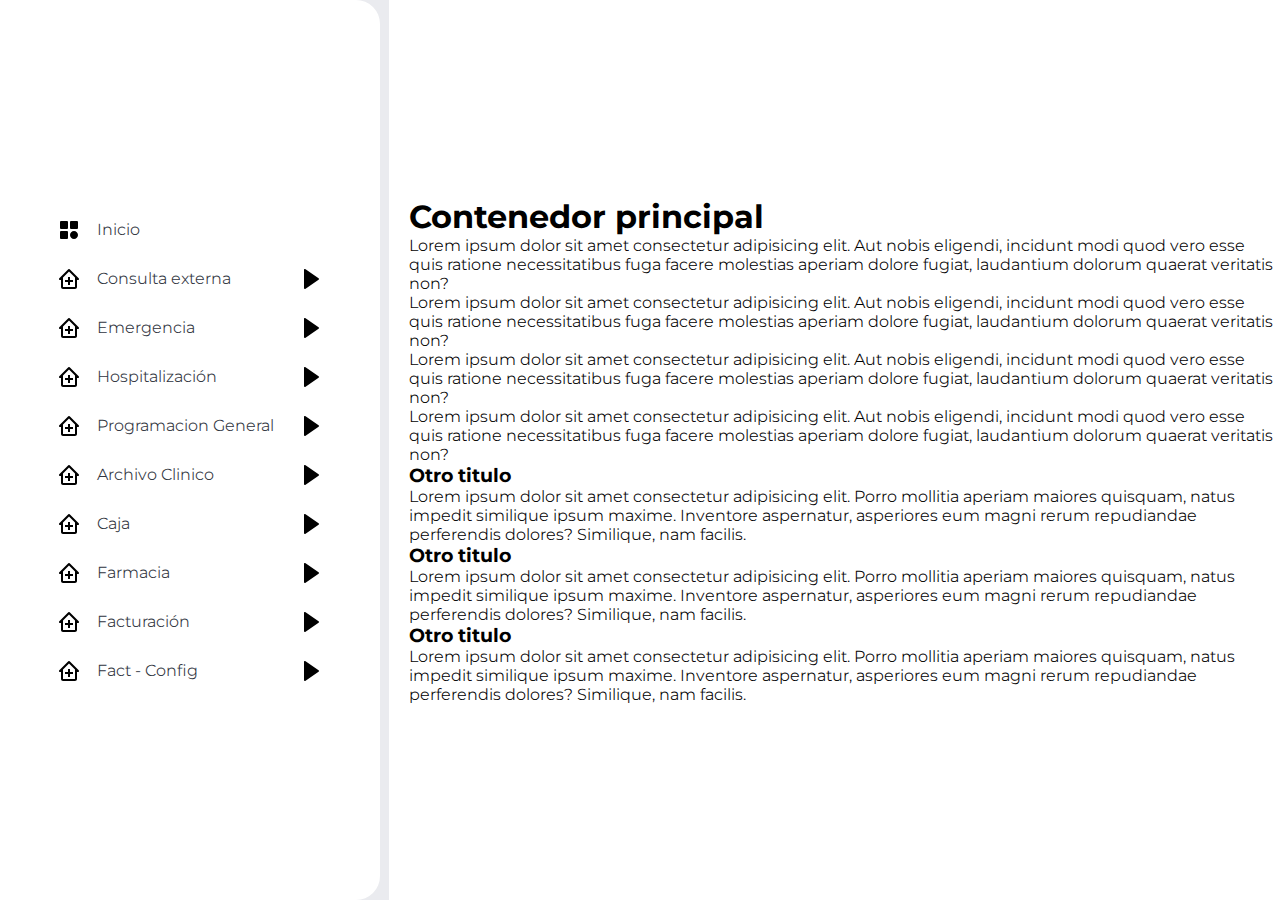
<file: menu/index.html>
<!DOCTYPE html>
<html lang="es">
    <head>
        <meta charset="UTF-8">
        <meta http-equiv="X-UA-Compatible" content="IE=edge">
        <meta name="viewport" content="width=device-width, initial-scale=.75, maximum-scale=1">
        <title>Menu_Inicial</title>
        <link rel="stylesheet" href="style.css">
        <link rel="stylesheet" href="https://cdn.jsdelivr.net/npm/bootstrap@5.3.2/dist/css/bootstrap.min.css" rel="stylesheet" integrity="sha384-T3c6CoIi6uLrA9TneNEoa7RxnatzjcDSCmG1MXxSR1GAsXEV/Dwwykc2MPK8M2HN" crossorigin="anonymous">
    </head>
    <body>
        <nav class="nav">
            <ul class="list">
                <li class="list_item">
                    <div class="list_button">
                        <img src="assets/dashboard.svg" class="list_img" alt="">
                        <a href="index.html" class="nav_link">Inicio</a>
                    </div>
                </li>
                <li class="list_item list_item--click">
                    <div class="list_button list_button--click">
                        <img src="assets/consultas.svg" class="list_img" alt="">
                        <a href="#" class="nav_link">Consulta externa</a>
                        <img src="assets/arrow.svg" class="list_arrow" alt="">
                    </div>
                    <ul class="list_show">
                        <li class="list_inside">
                            <div class="nav_link nav_link--inside">
                                <img src="assets/paciente.svg" class="list_img_1">
                                <a href="#" class="text1">Paciente</a>
                            </div>
                        </li>
                        <li class="list_inside">
                            <div class="nav_link nav_link--inside">
                                <img src="assets/citas.svg" class="list_img_1">
                                <a href="citas.html">Citas y Admisión</a>
                            </div>
                        </li>
                        <li class="list_inside">
                            <!-- <img src="assets/triage.svg" class="list_img_1"> -->
                            <a href="#" class="nav_link nav_link--inside">Registro de Triaje</a>
                        </li>
                        <li class="list_inside">
                            <!-- <img src="assets/registro.svg" class="list_img_1"> -->
                            <a href="#" class="nav_link nav_link--inside">Registro de atenciones</a>
                        </li>
                        <li class="list_inside">
                            <!-- <img src="assets/file.svg" class="list_img_1"> -->
                            <a href="#" class="nav_link nav_link--inside">Recetas</a>
                        </li>
                    </ul>
                </li>

                <li class="list_item list_item--click">
                    <div class="list_button list_button--click">
                        <img src="assets/consultas.svg" class="list_img" alt="">
                        <a href="#" class="nav_link">Emergencia</a>
                        <img src="assets/arrow.svg" class="list_arrow" alt="">
                    </div>
                    <ul class="list_show">
                        <!--
                            <li class="list_inside">
                            <img src="assets/paciente.svg" class="list_img_1">
                            <a href="#" class="nav_link nav_link--inside">Paciente</a>
                        </li>
                        <li class="list_inside">
                            <img src="assets/citas.svg" class="list_img_1">
                            <a href="#" class="nav_link nav_link--inside">Citas y Admisión</a>
                        </li>
                        <li class="list_inside">
                            <img src="assets/triage.svg" class="list_img_1">
                            <a href="#" class="nav_link nav_link--inside">Registro de Triaje</a>
                        </li>
                        <li class="list_inside">
                            <img src="assets/registro.svg" class="list_img_1">
                            <a href="#" class="nav_link nav_link--inside">Registro de atenciones</a>
                        </li>
                        <li class="list_inside">
                            <img src="assets/file.svg" class="list_img_1">
                            <a href="#" class="nav_link nav_link--inside">Recetas</a>
                        </li>
                        -->
                    </ul>
                </li>

                <li class="list_item list_item--click">
                    <div class="list_button list_button--click">
                        <img src="assets/consultas.svg" class="list_img" alt="">
                        <a href="#" class="nav_link">Hospitalización</a>
                        <img src="assets/arrow.svg" class="list_arrow" alt="">
                    </div>
                </li>

                <li class="list_item list_item--click">
                    <div class="list_button list_button--click">
                        <img src="assets/consultas.svg" class="list_img" alt="">
                        <a href="#" class="nav_link">Programacion General</a>
                        <img src="assets/arrow.svg" class="list_arrow" alt="">
                    </div>
                </li>
                
                <li class="list_item list_item--click">
                    <div class="list_button list_button--click">
                        <img src="assets/consultas.svg" class="list_img" alt="">
                        <a href="#" class="nav_link">Archivo Clinico</a>
                        <img src="assets/arrow.svg" class="list_arrow" alt="">
                    </div>
                </li>
                
                <li class="list_item list_item--click">
                    <div class="list_button list_button--click">
                        <img src="assets/consultas.svg" class="list_img" alt="">
                        <a href="#" class="nav_link">Caja</a>
                        <img src="assets/arrow.svg" class="list_arrow" alt="">
                    </div>
                </li>
                
                <li class="list_item list_item--click">
                    <div class="list_button list_button--click">
                        <img src="assets/consultas.svg" class="list_img" alt="">
                        <a href="#" class="nav_link">Farmacia</a>
                        <img src="assets/arrow.svg" class="list_arrow" alt="">
                    </div>
                </li>
                
                <li class="list_item list_item--click">
                    <div class="list_button list_button--click">
                        <img src="assets/consultas.svg" class="list_img" alt="">
                        <a href="#" class="nav_link">Facturación</a>
                        <img src="assets/arrow.svg" class="list_arrow" alt="">
                    </div>
                </li>
                
                <li class="list_item list_item--click">
                    <div class="list_button list_button--click">
                        <img src="assets/consultas.svg" class="list_img" alt="">
                        <a href="#" class="nav_link">Fact - Config</a>
                        <img src="assets/arrow.svg" class="list_arrow" alt="">
                    </div>
                </li>
                
                <!-- <li class="list_item list_item--click">
                    <div class="list_button list_button--click">
                        <img src="assets/consultas.svg" class="list_img" alt="">
                        <a href="#" class="nav_link">Seguridad</a>
                        <img src="assets/arrow.svg" class="list_arrow" alt="">
                    </div>
                </li>
                
                <li class="list_item list_item--click">
                    <div class="list_button list_button--click">
                        <img src="assets/consultas.svg" class="list_img" alt="">
                        <a href="#" class="nav_link">General</a>
                        <img src="assets/arrow.svg" class="list_arrow" alt="">
                    </div>
                </li>
                
                <li class="list_item list_item--click">
                    <div class="list_button list_button--click">
                        <img src="assets/consultas.svg" class="list_img" alt="">
                        <a href="#" class="nav_link">Laboratorio</a>
                        <img src="assets/arrow.svg" class="list_arrow" alt="">
                    </div>
                </li>
                
                <li class="list_item list_item--click">
                    <div class="list_button list_button--click">
                        <img src="assets/consultas.svg" class="list_img" alt="">
                        <a href="#" class="nav_link">Imagenología</a>
                        <img src="assets/arrow.svg" class="list_arrow" alt="">
                    </div>
                </li>
                
                <li class="list_item list_item--click">
                    <div class="list_button list_button--click">
                        <img src="assets/consultas.svg" class="list_img" alt="">
                        <a href="#" class="nav_link">Estadística</a>
                        <img src="assets/arrow.svg" class="list_arrow" alt="">
                    </div>
                </li>

                <li class="list_item list_item--click">
                    <div class="list_button list_button--click">
                        <img src="assets/consultas.svg" class="list_img" alt="">
                        <a href="#" class="nav_link">SIS</a>
                        <img src="assets/arrow.svg" class="list_arrow" alt="">
                    </div>
                </li>

                <li class="list_item list_item--click">
                    <div class="list_button list_button--click">
                        <img src="assets/consultas.svg" class="list_img" alt="">
                        <a href="#" class="nav_link">HIS</a>
                        <img src="assets/arrow.svg" class="list_arrow" alt="">
                    </div>
                </li>

                <li class="list_item list_item--click">
                    <div class="list_button list_button--click">
                        <img src="assets/consultas.svg" class="list_img" alt="">
                        <a href="#" class="nav_link">Centro Quirúrgico</a>
                        <img src="assets/arrow.svg" class="list_arrow" alt="">
                    </div>
                </li>
                 -->
            </ul>
        </nav>
        <main class="content_main">
            <div class="content_article">
                <article class="content_article_principal">
                    <h1>
                        Contenedor principal
                    </h1>
                    <p>Lorem ipsum dolor sit amet consectetur adipisicing elit. Aut nobis eligendi, incidunt modi quod vero esse quis ratione necessitatibus fuga facere molestias aperiam dolore fugiat, laudantium dolorum quaerat veritatis non?</p>
                    <p>Lorem ipsum dolor sit amet consectetur adipisicing elit. Aut nobis eligendi, incidunt modi quod vero esse quis ratione necessitatibus fuga facere molestias aperiam dolore fugiat, laudantium dolorum quaerat veritatis non?</p>
                    <p>Lorem ipsum dolor sit amet consectetur adipisicing elit. Aut nobis eligendi, incidunt modi quod vero esse quis ratione necessitatibus fuga facere molestias aperiam dolore fugiat, laudantium dolorum quaerat veritatis non?</p>
                    <p>Lorem ipsum dolor sit amet consectetur adipisicing elit. Aut nobis eligendi, incidunt modi quod vero esse quis ratione necessitatibus fuga facere molestias aperiam dolore fugiat, laudantium dolorum quaerat veritatis non?</p>
                    <h3>Otro titulo</h3>
                    <p>Lorem ipsum dolor sit amet consectetur adipisicing elit. Porro mollitia aperiam maiores quisquam, natus impedit similique ipsum maxime. Inventore aspernatur, asperiores eum magni rerum repudiandae perferendis dolores? Similique, nam facilis.</p>
                    <h3>Otro titulo</h3>
                    <p>Lorem ipsum dolor sit amet consectetur adipisicing elit. Porro mollitia aperiam maiores quisquam, natus impedit similique ipsum maxime. Inventore aspernatur, asperiores eum magni rerum repudiandae perferendis dolores? Similique, nam facilis.</p>
                    <h3>Otro titulo</h3>
                    <p>Lorem ipsum dolor sit amet consectetur adipisicing elit. Porro mollitia aperiam maiores quisquam, natus impedit similique ipsum maxime. Inventore aspernatur, asperiores eum magni rerum repudiandae perferendis dolores? Similique, nam facilis.</p>
                </article>    
            </div>
        </main>
        <script src="script.js"></script>
        <script src="https://cdn.jsdelivr.net/npm/bootstrap@5.3.2/dist/js/bootstrap.bundle.min.js" integrity="sha384-C6RzsynM9kWDrMNeT87bh95OGNyZPhcTNXj1NW7RuBCsyN/o0jlpcV8Qyq46cDfL" crossorigin="anonymous"></script>
    </body>
</html>
</file>
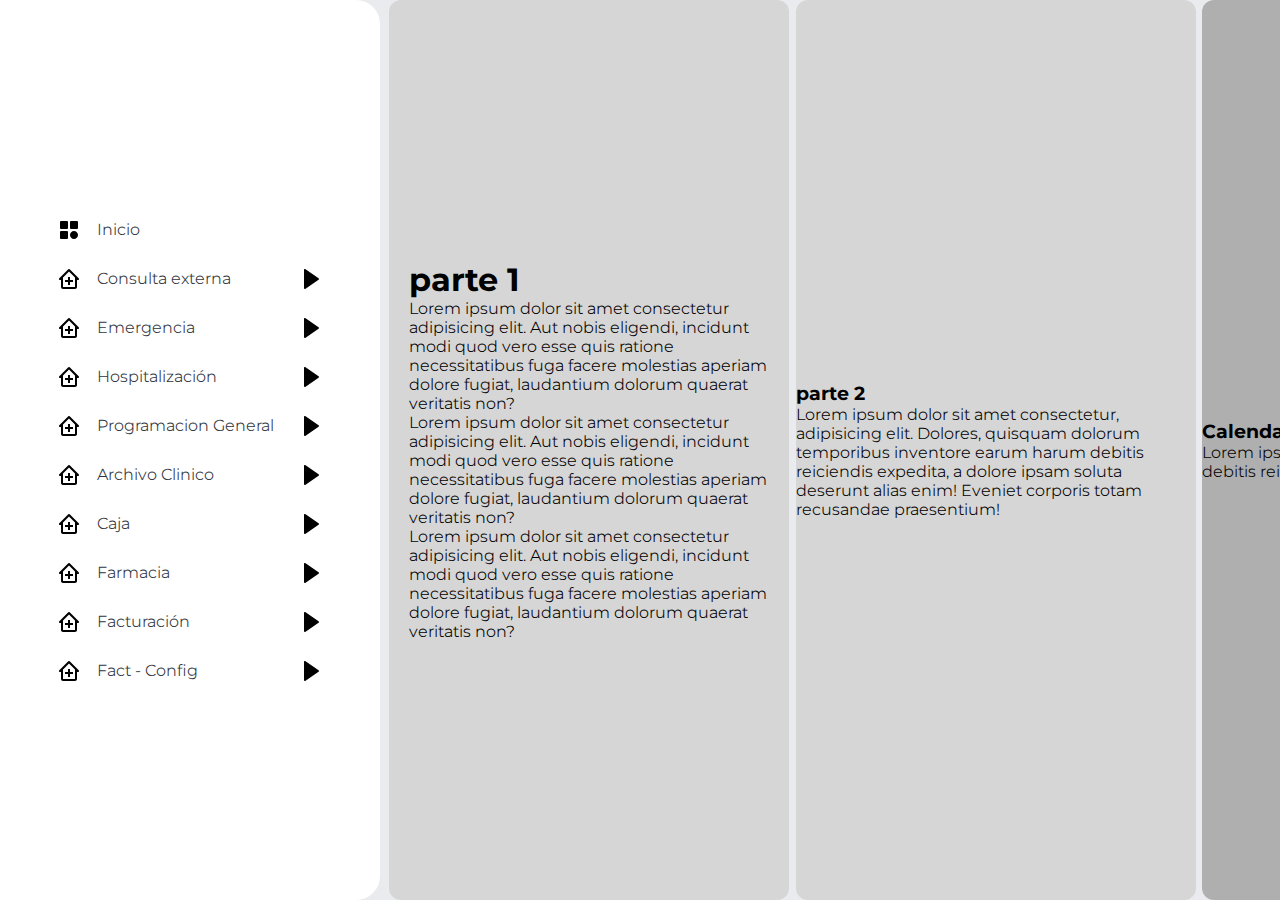
<file: menu/citas.html>
<!DOCTYPE html>
<html lang="es">
    <head>
        <meta charset="UTF-8">
        <meta http-equiv="X-UA-Compatible" content="IE=edge">
        <meta name="viewport" content="width=device-width, initial-scale=0.75, maximum-scale=1">
        <title>Asignacion de citas</title>
        <link rel="stylesheet" href="style.css">
    </head>
    <body>
        <nav class="nav">
            <ul class="list">
                <li class="list_item">
                    <div class="list_button">
                        <img src="assets/dashboard.svg" class="list_img" alt="">
                        <a href="index.html" class="nav_link">Inicio</a>
                    </div>
                </li>
                <li class="list_item list_item--click">
                    <div class="list_button list_button--click">
                        <img src="assets/consultas.svg" class="list_img" alt="">
                        <a href="#" class="nav_link">Consulta externa</a>
                        <img src="assets/arrow.svg" class="list_arrow" alt="">
                    </div>
                    <ul class="list_show">
                        <li class="list_inside">
                            <!-- <img src="assets/paciente.svg" class="list_img_1"> -->
                            <a href="#" class="nav_link nav_link--inside">Paciente</a>
                        </li>
                        <li class="list_inside">
                            <!-- <img src="assets/citas.svg" class="list_img_1"> -->
                            <a href="citas.html" class="nav_link nav_link--inside">Citas y Admisión</a>
                        </li>
                        <li class="list_inside">
                            <!-- <img src="assets/triage.svg" class="list_img_1"> -->
                            <a href="#" class="nav_link nav_link--inside">Registro de Triaje</a>
                        </li>
                        <li class="list_inside">
                            <!-- <img src="assets/registro.svg" class="list_img_1"> -->
                            <a href="#" class="nav_link nav_link--inside">Registro de atenciones</a>
                        </li>
                        <li class="list_inside">
                            <!-- <img src="assets/file.svg" class="list_img_1"> -->
                            <a href="#" class="nav_link nav_link--inside">Recetas</a>
                        </li>
                    </ul>
                </li>

                <li class="list_item list_item--click">
                    <div class="list_button list_button--click">
                        <img src="assets/consultas.svg" class="list_img" alt="">
                        <a href="#" class="nav_link">Emergencia</a>
                        <img src="assets/arrow.svg" class="list_arrow" alt="">
                    </div>
                    <ul class="list_show">
                        <!--
                            <li class="list_inside">
                            <img src="assets/paciente.svg" class="list_img_1">
                            <a href="#" class="nav_link nav_link--inside">Paciente</a>
                        </li>
                        <li class="list_inside">
                            <img src="assets/citas.svg" class="list_img_1">
                            <a href="#" class="nav_link nav_link--inside">Citas y Admisión</a>
                        </li>
                        <li class="list_inside">
                            <img src="assets/triage.svg" class="list_img_1">
                            <a href="#" class="nav_link nav_link--inside">Registro de Triaje</a>
                        </li>
                        <li class="list_inside">
                            <img src="assets/registro.svg" class="list_img_1">
                            <a href="#" class="nav_link nav_link--inside">Registro de atenciones</a>
                        </li>
                        <li class="list_inside">
                            <img src="assets/file.svg" class="list_img_1">
                            <a href="#" class="nav_link nav_link--inside">Recetas</a>
                        </li>
                        -->
                    </ul>
                </li>

                <li class="list_item list_item--click">
                    <div class="list_button list_button--click">
                        <img src="assets/consultas.svg" class="list_img" alt="">
                        <a href="#" class="nav_link">Hospitalización</a>
                        <img src="assets/arrow.svg" class="list_arrow" alt="">
                    </div>
                </li>

                <li class="list_item list_item--click">
                    <div class="list_button list_button--click">
                        <img src="assets/consultas.svg" class="list_img" alt="">
                        <a href="#" class="nav_link">Programacion General</a>
                        <img src="assets/arrow.svg" class="list_arrow" alt="">
                    </div>
                </li>
                
                <li class="list_item list_item--click">
                    <div class="list_button list_button--click">
                        <img src="assets/consultas.svg" class="list_img" alt="">
                        <a href="#" class="nav_link">Archivo Clinico</a>
                        <img src="assets/arrow.svg" class="list_arrow" alt="">
                    </div>
                </li>
                
                <li class="list_item list_item--click">
                    <div class="list_button list_button--click">
                        <img src="assets/consultas.svg" class="list_img" alt="">
                        <a href="#" class="nav_link">Caja</a>
                        <img src="assets/arrow.svg" class="list_arrow" alt="">
                    </div>
                </li>
                
                <li class="list_item list_item--click">
                    <div class="list_button list_button--click">
                        <img src="assets/consultas.svg" class="list_img" alt="">
                        <a href="#" class="nav_link">Farmacia</a>
                        <img src="assets/arrow.svg" class="list_arrow" alt="">
                    </div>
                </li>
                
                <li class="list_item list_item--click">
                    <div class="list_button list_button--click">
                        <img src="assets/consultas.svg" class="list_img" alt="">
                        <a href="#" class="nav_link">Facturación</a>
                        <img src="assets/arrow.svg" class="list_arrow" alt="">
                    </div>
                </li>
                
                <li class="list_item list_item--click">
                    <div class="list_button list_button--click">
                        <img src="assets/consultas.svg" class="list_img" alt="">
                        <a href="#" class="nav_link">Fact - Config</a>
                        <img src="assets/arrow.svg" class="list_arrow" alt="">
                    </div>
                </li>
                
                <!-- <li class="list_item list_item--click">
                    <div class="list_button list_button--click">
                        <img src="assets/consultas.svg" class="list_img" alt="">
                        <a href="#" class="nav_link">Seguridad</a>
                        <img src="assets/arrow.svg" class="list_arrow" alt="">
                    </div>
                </li>
                
                <li class="list_item list_item--click">
                    <div class="list_button list_button--click">
                        <img src="assets/consultas.svg" class="list_img" alt="">
                        <a href="#" class="nav_link">General</a>
                        <img src="assets/arrow.svg" class="list_arrow" alt="">
                    </div>
                </li>
                
                <li class="list_item list_item--click">
                    <div class="list_button list_button--click">
                        <img src="assets/consultas.svg" class="list_img" alt="">
                        <a href="#" class="nav_link">Laboratorio</a>
                        <img src="assets/arrow.svg" class="list_arrow" alt="">
                    </div>
                </li>
                
                <li class="list_item list_item--click">
                    <div class="list_button list_button--click">
                        <img src="assets/consultas.svg" class="list_img" alt="">
                        <a href="#" class="nav_link">Imagenología</a>
                        <img src="assets/arrow.svg" class="list_arrow" alt="">
                    </div>
                </li>
                
                <li class="list_item list_item--click">
                    <div class="list_button list_button--click">
                        <img src="assets/consultas.svg" class="list_img" alt="">
                        <a href="#" class="nav_link">Estadística</a>
                        <img src="assets/arrow.svg" class="list_arrow" alt="">
                    </div>
                </li>

                <li class="list_item list_item--click">
                    <div class="list_button list_button--click">
                        <img src="assets/consultas.svg" class="list_img" alt="">
                        <a href="#" class="nav_link">SIS</a>
                        <img src="assets/arrow.svg" class="list_arrow" alt="">
                    </div>
                </li>

                <li class="list_item list_item--click">
                    <div class="list_button list_button--click">
                        <img src="assets/consultas.svg" class="list_img" alt="">
                        <a href="#" class="nav_link">HIS</a>
                        <img src="assets/arrow.svg" class="list_arrow" alt="">
                    </div>
                </li>

                <li class="list_item list_item--click">
                    <div class="list_button list_button--click">
                        <img src="assets/consultas.svg" class="list_img" alt="">
                        <a href="#" class="nav_link">Centro Quirúrgico</a>
                        <img src="assets/arrow.svg" class="list_arrow" alt="">
                    </div>
                </li>
                 -->
            </ul>
        </nav>
        <main class="content_main">
            <div class="content_article_citas">
                <article class="content_article_citas_texto">
                    <h1>
                        parte 1
                    </h1>
                    <p>Lorem ipsum dolor sit amet consectetur adipisicing elit. Aut nobis eligendi, incidunt modi quod vero esse quis ratione necessitatibus fuga facere molestias aperiam dolore fugiat, laudantium dolorum quaerat veritatis non?</p>
                    <p>Lorem ipsum dolor sit amet consectetur adipisicing elit. Aut nobis eligendi, incidunt modi quod vero esse quis ratione necessitatibus fuga facere molestias aperiam dolore fugiat, laudantium dolorum quaerat veritatis non?</p>
                    <p>Lorem ipsum dolor sit amet consectetur adipisicing elit. Aut nobis eligendi, incidunt modi quod vero esse quis ratione necessitatibus fuga facere molestias aperiam dolore fugiat, laudantium dolorum quaerat veritatis non?</p>
                </article>
            </div>
            <div class="content_aside_1">
                <aside class="content_aside_1_in">
                    <h3>parte 2</h3>
                    <p>Lorem ipsum dolor sit amet consectetur, adipisicing elit. Dolores, quisquam dolorum temporibus inventore earum harum debitis reiciendis expedita, a dolore ipsam soluta deserunt alias enim! Eveniet corporis totam recusandae praesentium!</p>
                </aside>
            </div>
            <div class="content_aside_calendar">
                <aside class="content_aside_calentar_in">
                    <h3>Calendario aqui</h3>
                    <p>Lorem ipsum dolor sit amet consectetur, adipisicing elit. Dolores, quisquam dolorum temporibus inventore earum harum debitis reiciendis expedita, a dolore ipsam soluta deserunt alias enim! Eveniet corporis totam recusandae praesentium!</p>
                </aside>
            </div>
        </main>
        <script src="script.js"></script>
    </body>
</html>
</file>
<file: menu/style.css>
@import url('https://fonts.googleapis.com/css2?family=Montserrat:ital,wght@0,100..900;1,100..900&family=Poppins:ital,wght@0,400;1,300&display=swap');

*{
    margin: 0;
    padding: 0;
    box-sizing: border-box;
}

body{
    background: #EAEBEF;
    font-family: "Montserrat", sans-serif;
    font-optical-sizing: auto;
    font-weight: 350;
    font-style: normal;
}

.nav{
    width: 380px;
}

.nav_link{
    color: #303440;
    display: block;
    padding: 15px 0;
    text-decoration: none;
}

.nav_link--inside{
    border-radius: 6px;
    padding-left: 20px;
}

.nav_link--inside:hover{
    background: #f6f8fa;
}

.list{
    width: 100%;
    height: 100vh;
    display: flex;
    justify-content: center;
    flex-direction: column;
    border-radius: 0 24px 24px 0;
    background: #fff;
    align-items: center;
}

.list_item{
    list-style: none;
    width: 100%;
    text-align: center;
    overflow: hidden;
}

.list_item--click{
    cursor: pointer;
}

.list_button{
    display: flex;
    align-items: center;
    gap: 1em;
    width: 70%;
    margin: 0 auto;
}

.arrow .list_arrow{
    transform: rotate(90deg);
}

.list_arrow{
    margin-left: auto;
    transform: transform .3s;

}

.list_show{
    width: 80%;
    margin-left: auto;
    border-left: 2px solid #303440;
    list-style: none;
    transition: height .4s;
    height: 0;
}

.list_img_1{
    margin-left: -70px;
    margin-right: auto;
    margin-top:none;
} 

.content_main{
    margin-left: 389px;
    margin-top: -100vh;
    width: auto;
}

.content_article{
    margin-left: none;
    margin-top:0;
    width: 100%;
    display: flex;
    justify-content: center;
    background: #fff;
    flex-direction:column;
    height: 100vh;
} 

.content_article_principal{
    margin-left: 20px;
}
/*Pruebas-citas*/

.content_article_citas{
    width: 400px;
    height: 100vh;
    display: flex;/*Centra lo que hay dentro*/
    justify-content: center;
    flex-direction: column;
    border-radius: 12px 12px 12px 12px;
    background: #d6d6d6;
}

.content_article_citas_texto{
    margin-left: 20px;
    margin-right: 20px;
}

.content_aside_1{
    margin-left: 407px;
    margin-top: -100vh;
    height: 100vh;
    width: 400px;
    display: flex;/*Centra lo que hay dentro*/
    justify-content: center;
    flex-direction: column;
    border-radius: 12px 12px 12px 12px;
    background: #d6d6d6;
}

.content_aside_calendar{
    margin-left: 813px;
    margin-top: -100vh;
    height: 100vh;
    width: 1000px;
    display: flex;/*Centra lo que hay dentro*/
    justify-content: center;
    flex-direction: column;/*En que direccion se hace el centro*/
    border-radius: 12px 12px 12px 12px;
    background: #afafaf;
}
</file>
